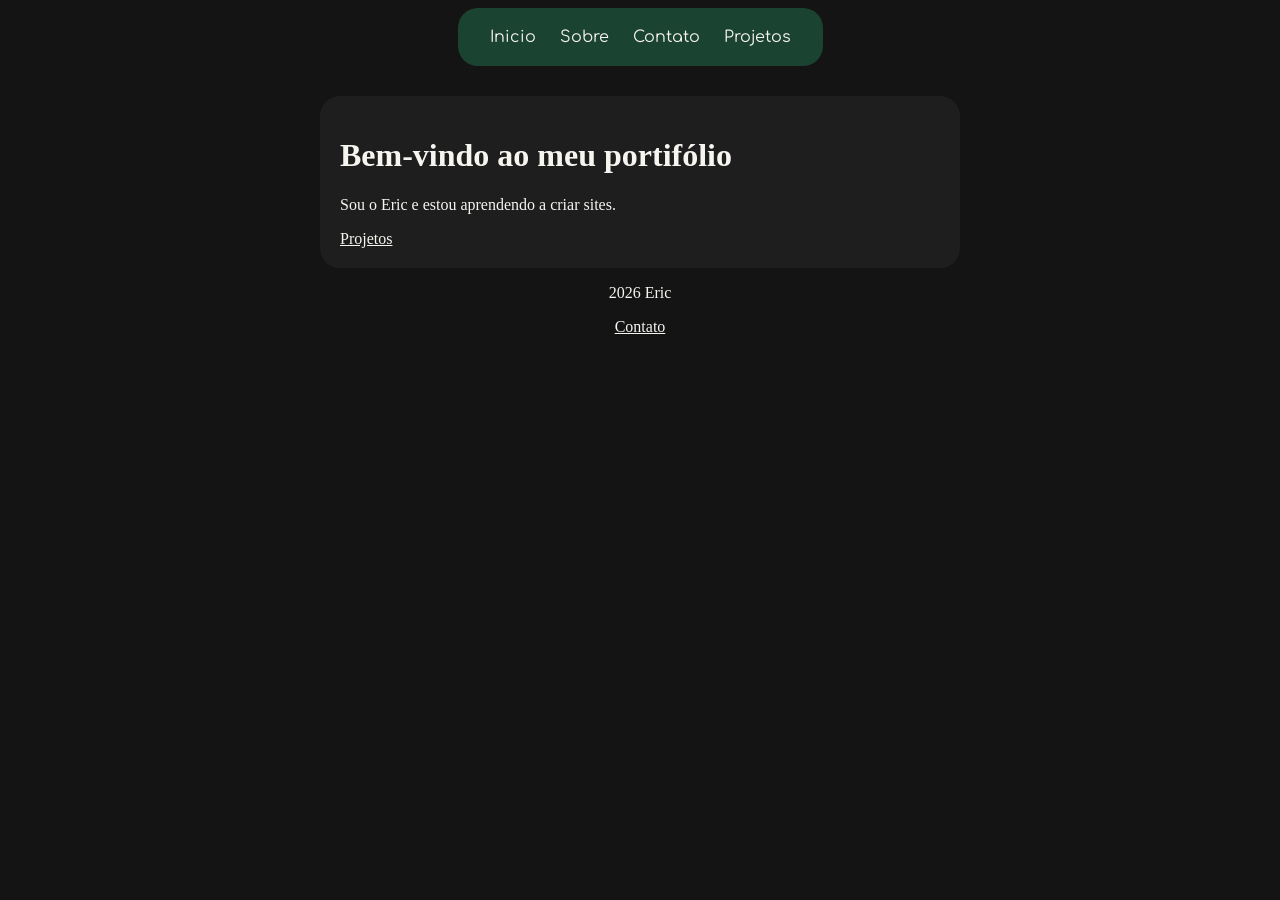
<file: index.html>
<!DOCTYPE html>
<html lang="pt-BR">
<head>
    <meta charset="UTF-8">
    <meta name="viewport" content="width=device-width, initial-scale=1.0">
    <title>Início - Eric</title>
    <link rel="stylesheet" href="css/styles.css">
</head>
<body>
    <header>
        <nav>
            <div class="links">
                <a href="index.html">Inicio</a>
                <a href="sobre.html">Sobre</a>
                <a href="contato.html">Contato</a>
                <a href="projetos.html">Projetos</a>
            </div>
        </nav>
    </header>

    <main>
        <h1>Bem-vindo ao meu portifólio</h1>
        <p>Sou o Eric e estou aprendendo a criar sites.</p>
        <a href="projetos.html">Projetos</a>
    </main>

    <footer>
        <p>2026 Eric</p>
    </footer>

    <footer>
        <a href="contato.html">Contato</a>
    </footer>
</body>
</html>
</file>
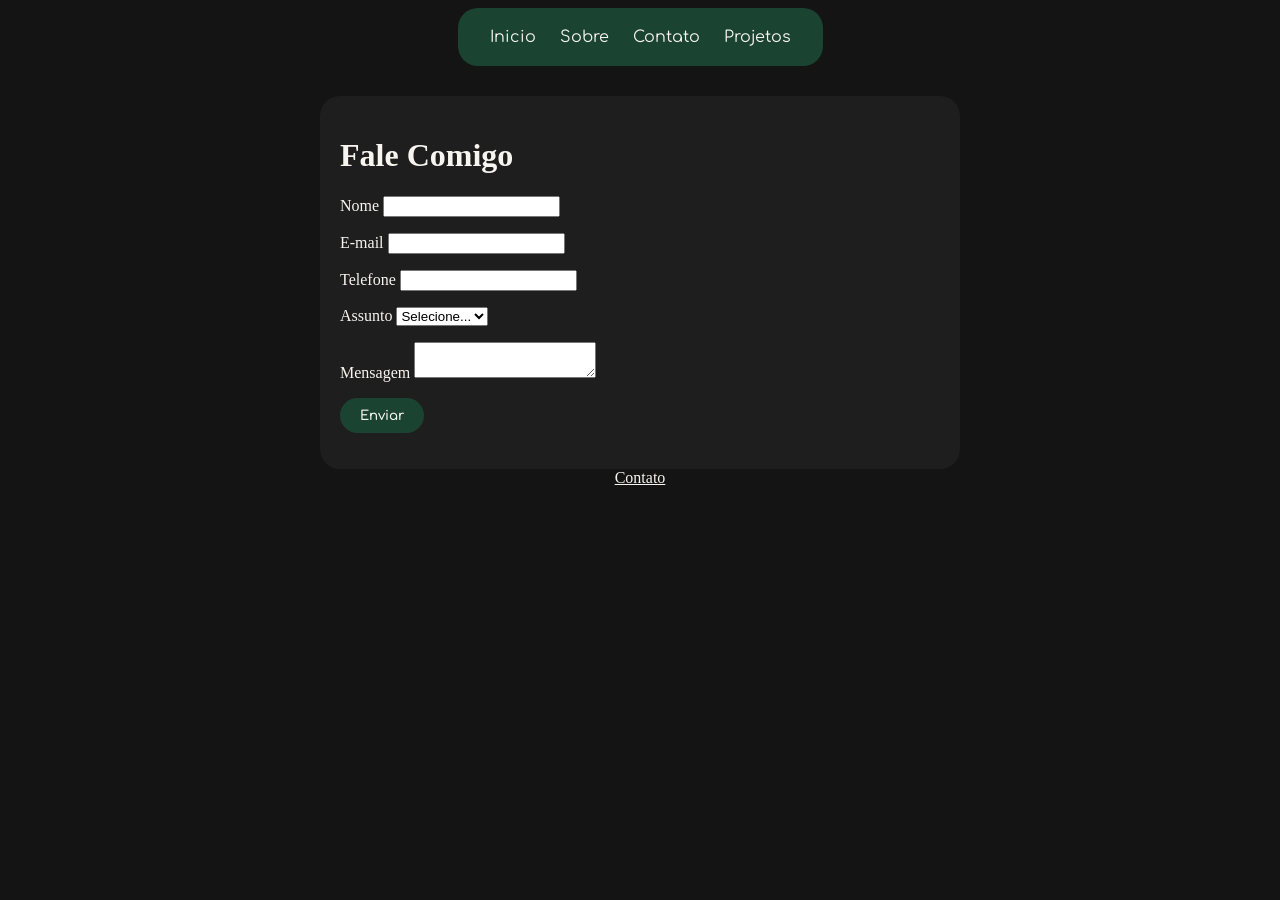
<file: contato.html>
<!DOCTYPE html>
<html lang="pt-BR">
<head>
    <meta charset="UTF-8">
    <meta name="viewport" content="width=device-width, initial-scale=1.0">
    <title>Contato | Eric</title>
    <link rel="stylesheet" href="css/styles.css">
</head>
<body>
    <header>
        <nav>
            <div class="links">
                <a href="index.html">Inicio</a>
                <a href="sobre.html">Sobre</a>
                <a href="contato.html">Contato</a>
                <a href="projetos.html">Projetos</a>
            </div>
        </nav>
    </header>

    <main>
        <h1>Fale Comigo</h1>

        <form id="formulario">
            <p>
                <label for="nome">Nome</label>
                <input type="text" id="nome" name="nome" required>
            </p>
            <p>
                <label for="email">E-mail</label>
                <input type="email" id="email" name="email" required>
            </p>
            <p>
                <label for="telefone">Telefone</label>
                <input type="tel" id="telefone" name="telefone">
            </p>
            <p>
                <label for="assunto">Assunto</label>
                <select name="assunto" id="assunto" required>
                    <option value="">Selecione...</option>
                    <option value="orcamento">Orçamento</option>
                    <option value="duvida">Dúvida</option>
                    <option value="outro">Outro</option>
                </select>
            </p>
            <p>
                <label for="mensagem">Mensagem</label>
                <textarea name="mensagem" id="mensagem"></textarea>
            </p>
            <button type="submit">Enviar</button>
            <p id="resposta"></p>
        </form>
    </main>

    <footer>
        <a href="contato.html">Contato</a>
    </footer>
    <script src="js/contato.js"></script>
</body>
</html>
</file>
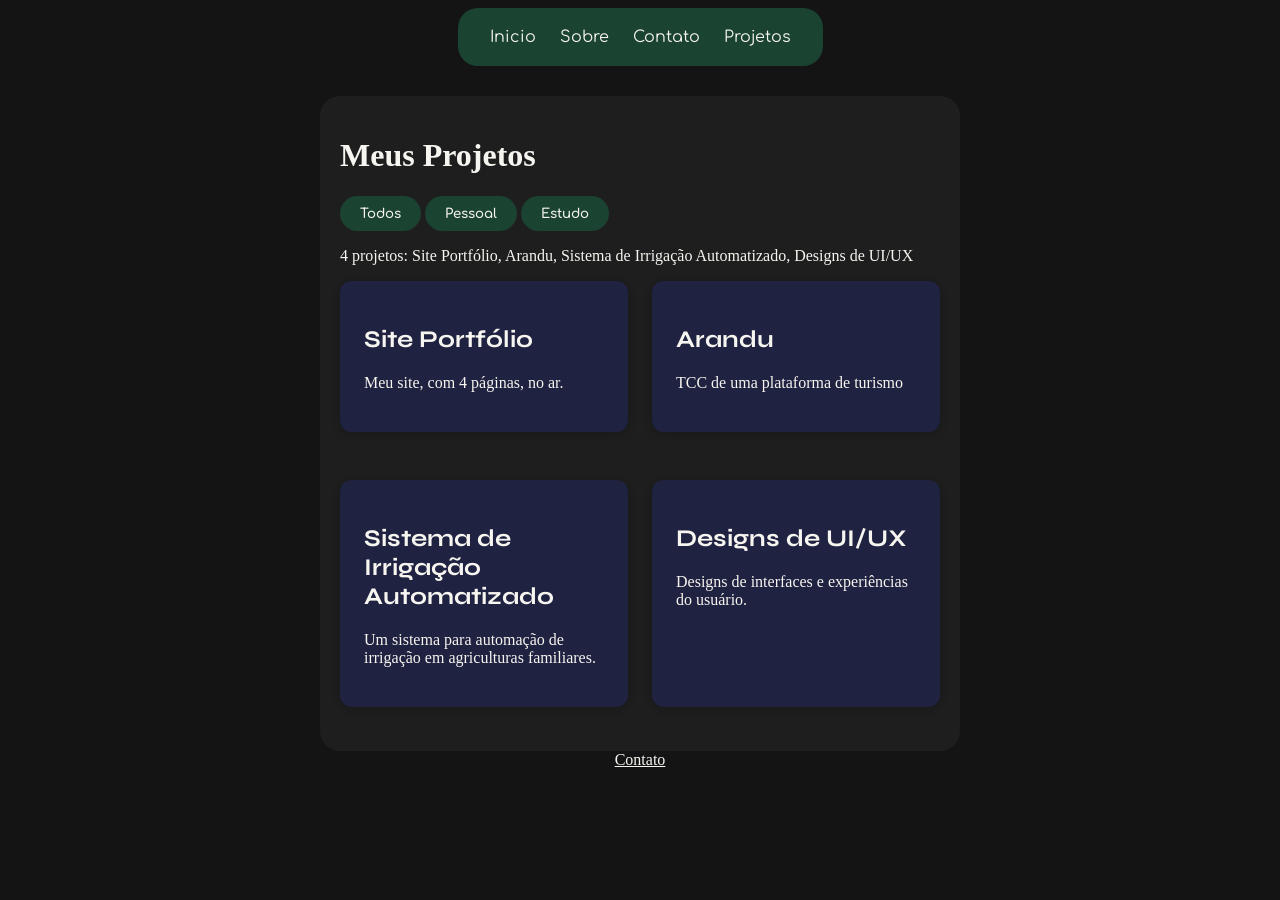
<file: projetos.html>
<!DOCTYPE html>
<html lang="en">
<head>
    <meta charset="UTF-8">
    <meta name="viewport" content="width=device-width, initial-scale=1.0">
    <title>Projetos | Eric</title>
      <link rel="stylesheet" href="css/styles.css">
</head>
<body>
 <header>
   
  <nav>
    <div class="links">
    <a href="index.html">Inicio</a>
    <a href="sobre.html">Sobre</a>
    <a href="contato.html">Contato</a>
    <a href="projetos.html">Projetos</a>
    </div>
  </nav>
</header>

    <main>
        
        <h1>Meus Projetos</h1>  
            <div class="filtros">
                <button id="filtro-todos">Todos</button>
                <button id="filtro-pessoal">Pessoal</button>
                <button id="filtro-estudo">Estudo</button>
            </div>
                <p id="contagem"></p>
            <div class="projetos" id="lista-projetos"></div>
    </main>

    <footer>
        <a href="contato.html">Contato</a>
    </footer>
    <script src="js/projetos.js"></script>
</body>
</html>
</file>
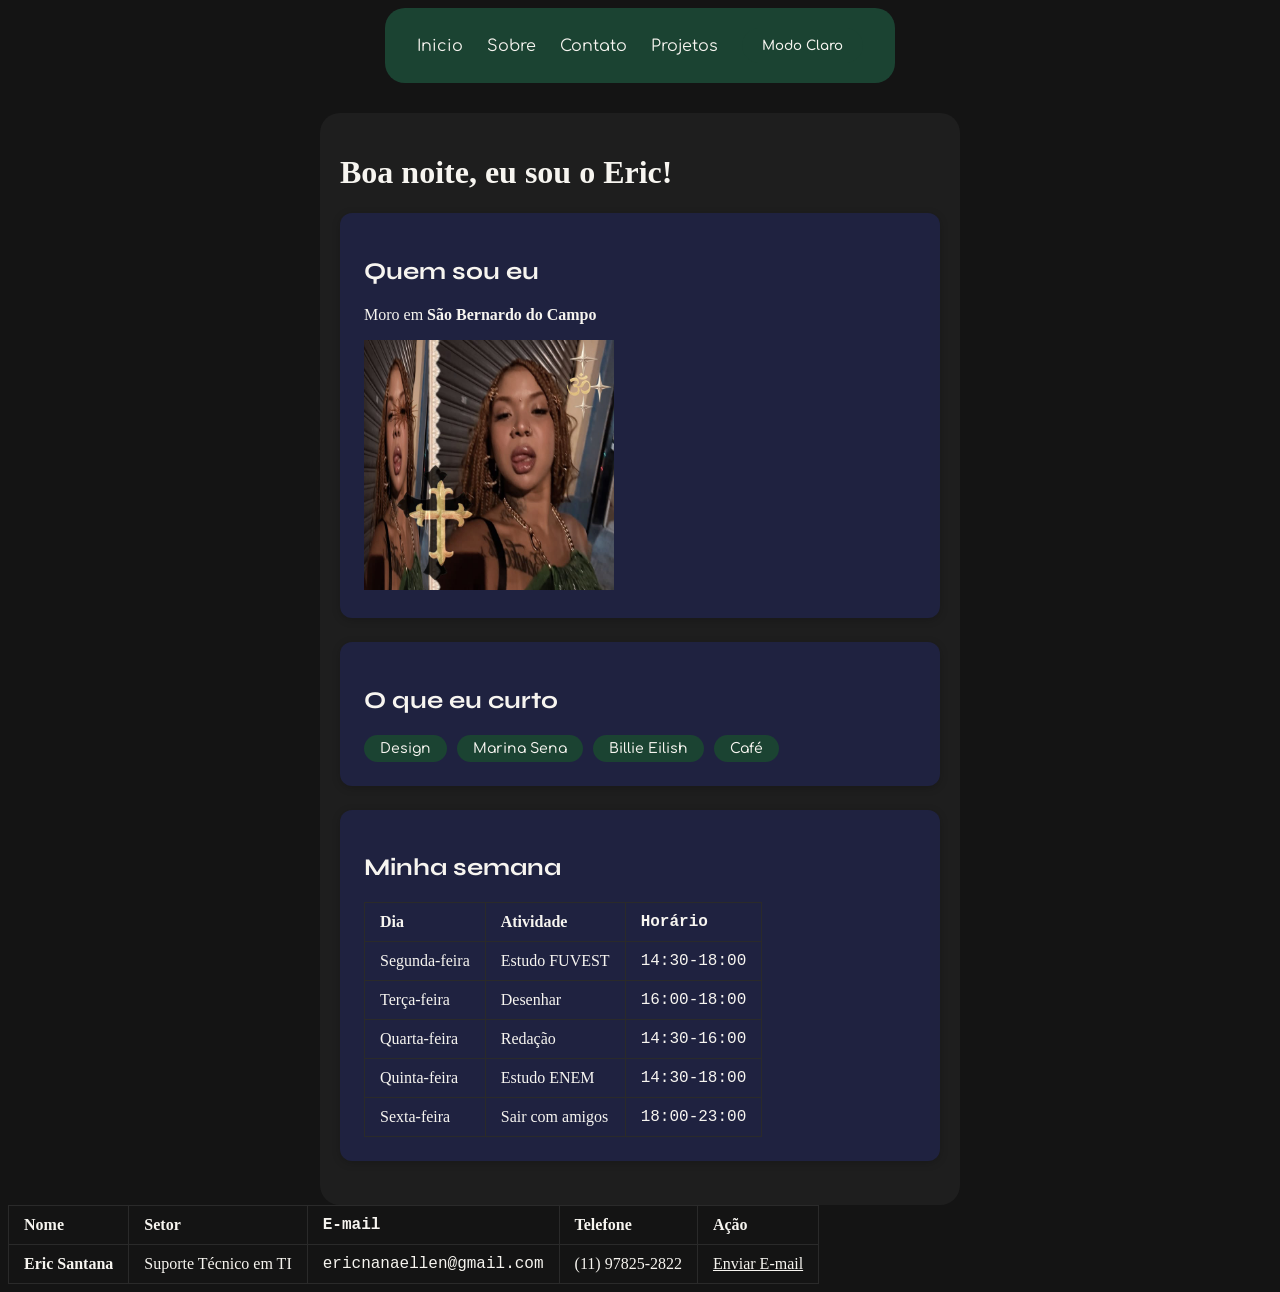
<file: sobre.html>
<!DOCTYPE html>
<html lang="pt-BR">
<head>
    <meta charset="UTF-8">
    <meta name="viewport" content="width=device-width, initial-scale=1.0">
    <title>Sobre | Eric</title>
    <link rel="stylesheet" href="css/styles.css">
</head>
<body>
    <header>
        <nav>
            <div class="links">
                <a href="index.html">Inicio</a>
                <a href="sobre.html">Sobre</a>
                <a href="contato.html">Contato</a>
                <a href="projetos.html">Projetos</a>
                 <button id="tema">Modo Claro</button>
            </div>
            
        </nav>
       
    </header>

    <main>
        <h1>Oi, eu sou o Eric</h1>

        <section class="card">
            <h2>Quem sou eu</h2>
            <p>Moro em <strong>São Bernardo do Campo</strong></p>
            <img src="img/nanda.jpg" alt="NandaTsunami" width="250">
        </section>

        <section class="card">
            <h2>O que eu curto</h2>
           <ul class="gostos" id="gostos"></ul>
        </section>

        <section class="card">
            <h2>Minha semana</h2>
            <table>
                <tr>
                    <th>Dia</th>
                    <th>Atividade</th>
                    <th>Horário</th>
                </tr>
                <tr>
                    <td>Segunda-feira</td>
                    <td>Estudo FUVEST</td>
                    <td>14:30-18:00</td>
                </tr>
                <tr>
                    <td>Terça-feira</td>
                    <td>Desenhar</td>
                    <td>16:00-18:00</td>
                </tr>
                <tr>
                    <td>Quarta-feira</td>
                    <td>Redação</td>
                    <td>14:30-16:00</td>
                </tr>
                <tr>
                    <td>Quinta-feira</td>
                    <td>Estudo ENEM</td>
                    <td>14:30-18:00</td>
                </tr>
                <tr>
                    <td>Sexta-feira</td>
                    <td>Sair com amigos</td>
                    <td>18:00-23:00</td>
                </tr>
            </table>
        </section>
    </main>

    <footer>
        <table>
            <thead>
                <tr>
                    <th>Nome</th>
                    <th>Setor</th>
                    <th>E-mail</th>
                    <th>Telefone</th>
                    <th>Ação</th>
                </tr>
            </thead>
            <tbody>
                <tr>
                    <td><strong>Eric Santana</strong></td>
                    <td>Suporte Técnico em TI</td>
                    <td>ericnanaellen@gmail.com</td>
                    <td>(11) 97825-2822</td>
                    <td><a href="mailto:ericnanaellen@gmail.com">Enviar E-mail</a></td>
                </tr>
            </tbody>
        </table>
    </footer>
    <script src="js/script.js"></script>
</body>
</html>
</file>
<file: css/styles.css>
@import url('https://fonts.googleapis.com/css2?family=Comfortaa:wght@300..700&family=Syne:wght@400..800&display=swap');

/* ---------- BASE (modo escuro) ---------- */

body {
  background-color: #141414;
  color: #F7F5F0;
}

h2 {
  font-family: "Syne", sans-serif;
}

nav {
  border-radius: 20px;
  background-color: #1B4332;
  font-family: "Comfortaa", sans-serif;
  padding: 20px 32px;
}

.links {
  display: flex;
  gap: 24px;
  align-items: center;
  justify-content: center;
}

nav a {
  text-decoration: none;
  color: #F7F5F0;
}

nav a:hover {
  color: #C5A059; /* Fica dourado ao passar o mouse */
}

header {
  display: flex;
  justify-content: center;
  margin-bottom: 30px;
}

main {
  padding: 20px;
  border-radius: 20px;
  background-color: #1E1E1E;
  max-width: 600px;
  margin: 0 auto;
}

a, h1, h2, h3, p, table {
  color: #F7F5F0;
}

table {
  border-collapse: collapse;
}

table th,
table td {
  padding: 10px 15px;
  text-align: left;
}

th, td {
  border: 1px solid #2A2A2A;
}

th:nth-child(3),
td:nth-child(3) {
  font-family: "courier new", monospace;
}

footer {
  text-align: center;
}

.card {
  padding: 24px;
  margin-bottom: 24px;
  border-radius: 12px;
  background-color: #1F2240;
  box-shadow: 0 2px 8px rgba(0, 0, 0, 0.20);
}

.projetos {
  display: grid;
  grid-template-columns: repeat(2, 1fr);
  gap: 24px;
}

.gostos {
  list-style: none;      /* tira as bolinhas */
  padding: 0;
  margin: 0;
  display: flex;         /* coloca os itens lado a lado */
  flex-wrap: wrap;       /* quebra pra linha de baixo se não couber */
  gap: 10px;             /* espaço entre os chips */
}

.gostos li {
  background: #1B4332;        /* mesmo verde da nav */
  color: #F7F5F0;
  
  padding: 6px 16px;
  border-radius: 999px;
  font-family: "Comfortaa", sans-serif;
  font-size: 14px;
  font-weight: 500;
  transition: 0.2s;
}

.gostos li:hover {
  background: #C5A059;        /* fica dourado igual os links da nav */
  color: #141414;
  transform: translateY(-2px);
}


/* ---------- MODO CLARO (alternativo) ---------- */

.claro {
  background-color: #F7F5F0;
  color: #1B1B1B;
}

.claro main {
  background-color: #FFFFFF;
}

.claro a,
.claro h1,
.claro h2,
.claro h3,
.claro p,
.claro table {
  color: #1B1B1B;
}

/* mantém os links da nav claros, porque o fundo dela é verde */
.claro nav a {
  color: #F7F5F0;
}

.claro nav a:hover {
  color: #C5A059;
}

.claro .card {
  background-color: #F7F5F0;
}

.claro th,
.claro td {
  border-color: #DDD8CC;
}

button {
  background: #1B4332;
  color: #F7F5F0;
  border: none;
  border-radius: 999px;
  padding: 10px 20px;
  font-family: "Comfortaa", sans-serif;
  font-weight: 600;
  cursor: pointer;
  transition: 0.2s;
}

button:hover {
  background: #2D6A4F;
  transform: translateY(-2px);
}






#resposta {
  font-weight: bold;
}

.erro {
  color: #C0392B;
}



/* ---------- RESPONSIVO ---------- */

@media (max-width: 600px) {
  .links {
    flex-direction: column;
    gap: 8px;
  }
  h1 {
    font-size: 28px;
  }
  .projetos {
    grid-template-columns: 1fr;
  }
}
</file>
